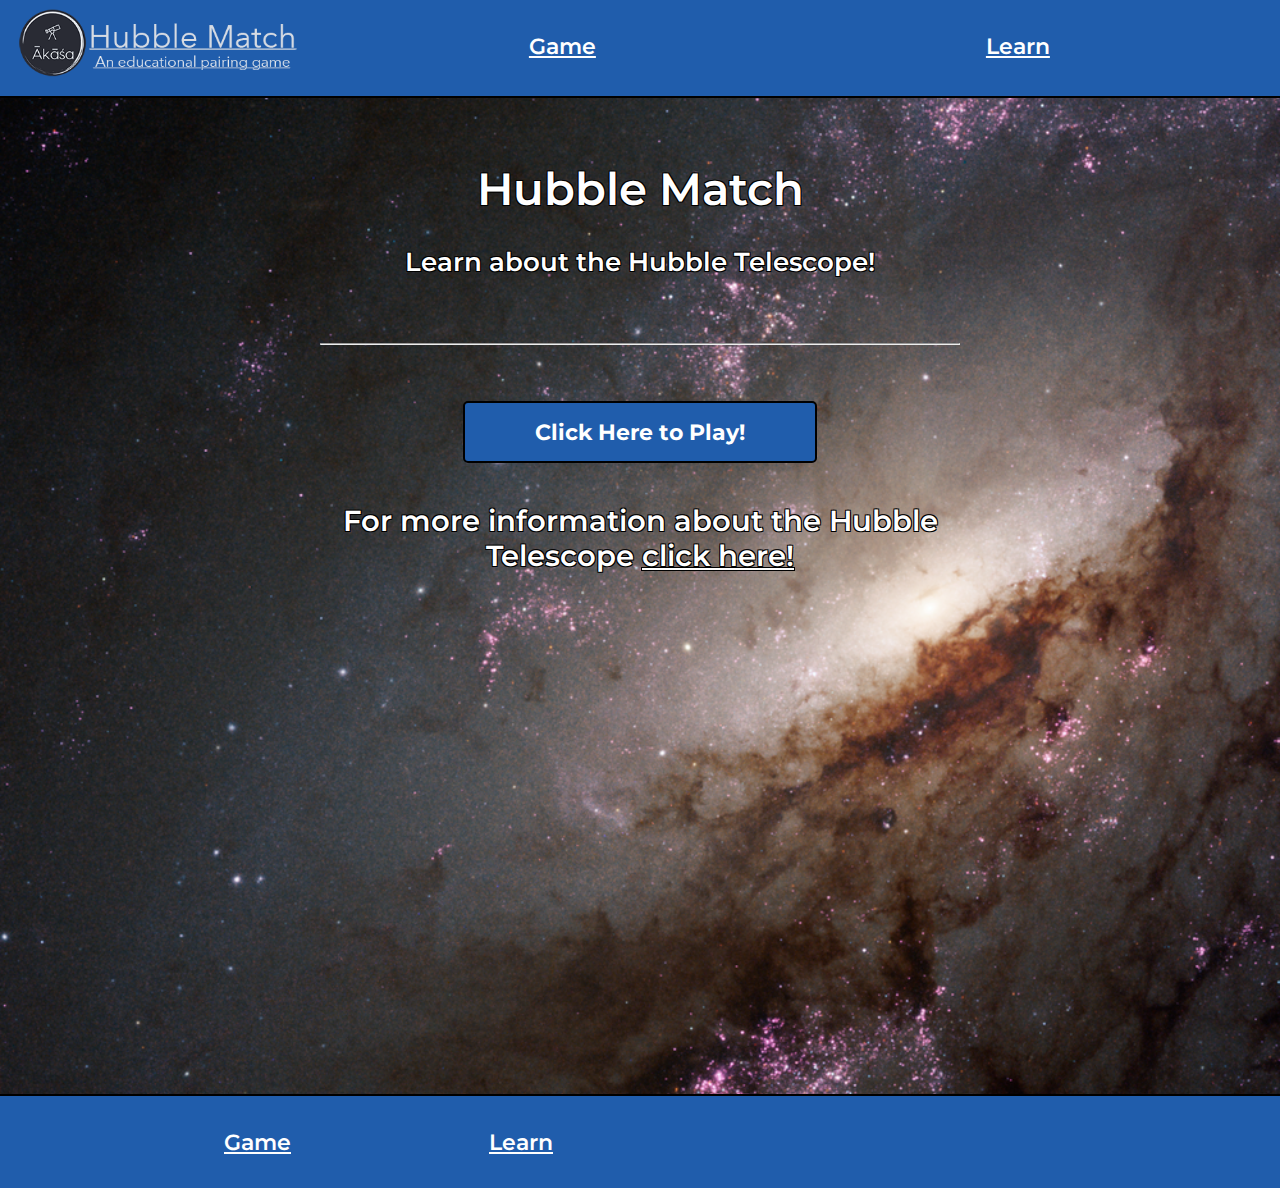
<file: index.html>
<!DOCTYPE html>
<html lang="en" dir="ltr">
  <head>
    <meta charset="utf-8">
    <meta name="viewport" content="width=device-width, initial-scale=1.0" />
    <meta http-equiv="X-UA-Compatible" content="ie=edge">
    <title>spaceMatch</title>
    <link rel="shortcut icon" type="image/png" href="favicon.png"/>
    <link rel="stylesheet" href="css/home.css">
    <link href='https://fonts.googleapis.com/css?family=Montserrat' rel='stylesheet'>
  </head>
  <body>
    <header>
      <img src="img/small-logo.png" alt="A telescope with the Hindi word for space beneath it encircled by a crescent moon.">
      <a href="spaceMatch.html">Game</a>
      <a href="info.html">Learn</a>
    </header>
      <div class="page-container">
          <div class="page-content">
              <h1 class="text">Hubble Match</h1>
              <h3 class="text">Learn about the Hubble Telescope!</h3>
              <br>
              <hr>
              <br>
              <a class="button" href="spaceMatch.html">Click Here to Play!</a>
              <br>
              <br>
              <p class="hubble-info">For more information about the Hubble Telescope
              <span class="hubble-link"><a class="hubble-info" href="info.html">click here!</a></span>
            </p>
          </div>
      </div>
      <div class ="footerHome">
      <footer>
        <a href="spaceMatch.html">Game</a>
        <a href="info.html">Learn</a>
      </footer>
    </div>
  </body>
</html>
</file>
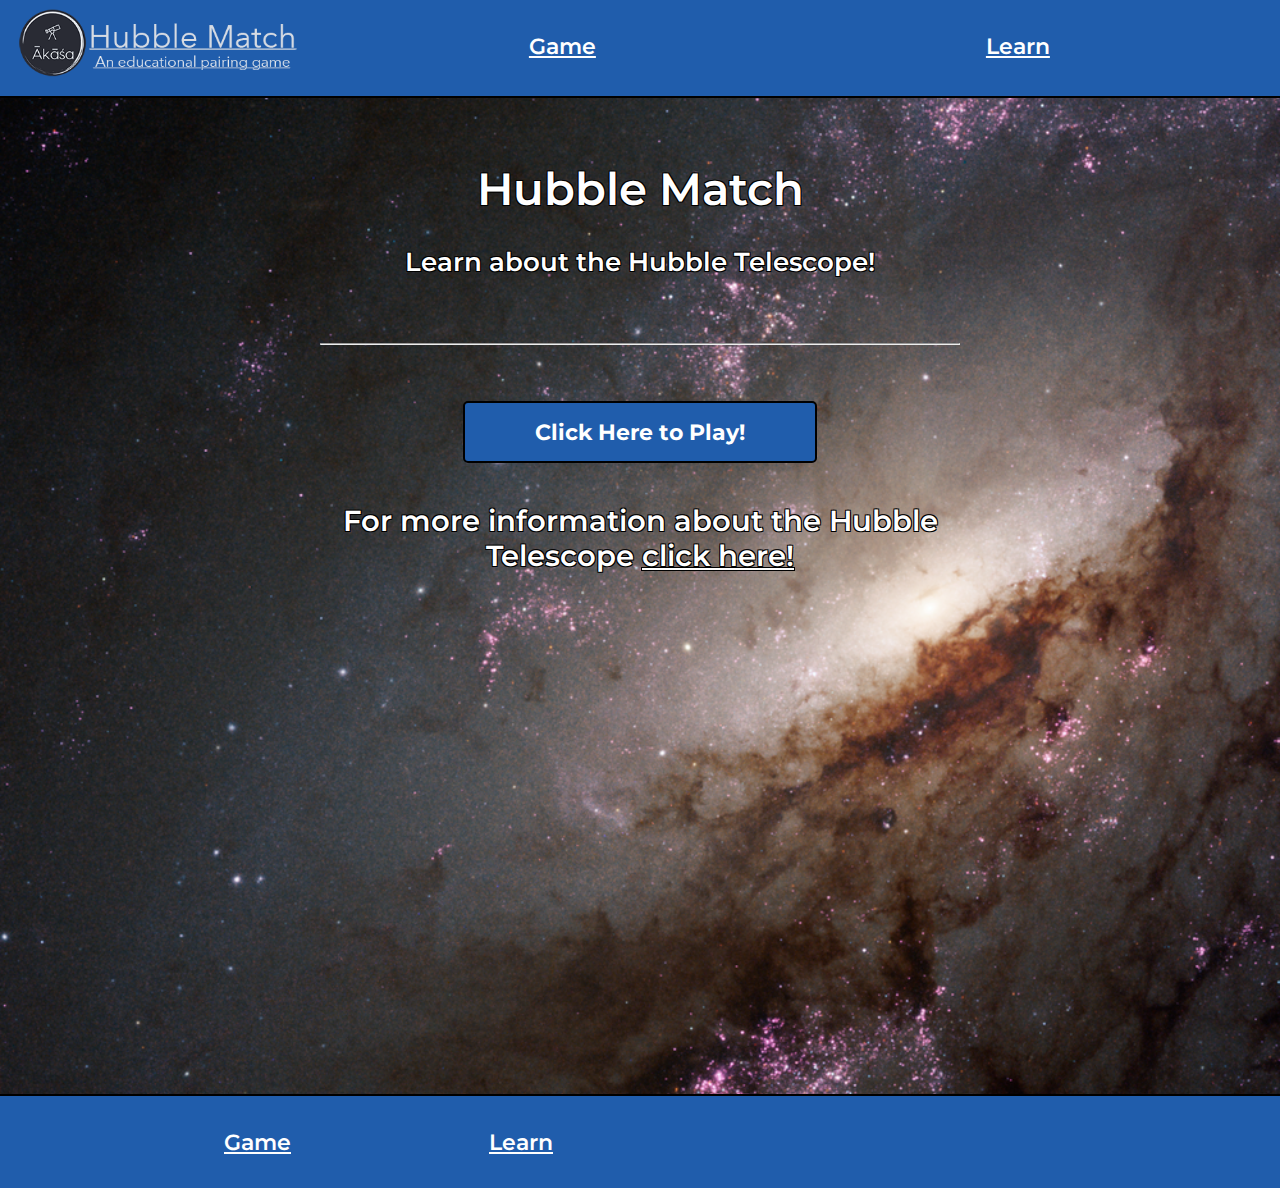
<file: home.html>
<!DOCTYPE html>
<html lang="en" dir="ltr">
  <head>
    <meta charset="utf-8">
    <meta name="viewport" content="width=device-width, initial-scale=1.0" />
    <meta http-equiv="X-UA-Compatible" content="ie=edge">
    <title>spaceMatch</title>
    <link rel="shortcut icon" type="image/png" href="favicon.png"/>
    <link rel="stylesheet" href="home.css">
    <link href='https://fonts.googleapis.com/css?family=Montserrat' rel='stylesheet'>
  </head>
  <body>
    <header>
      <img src="img/small-logo.png" alt="A telescope with the Hindi word for space beneath it encircled by a crescent moon.">
      <a href="spaceMatch.html">Game</a>
      <a href="info.html">Learn</a>
    </header>
      <div class="page-container">
          <div class="page-content">
              <h1 class="text">Hubble Match</h1>
              <h3 class="text">Learn about the Hubble Telescope!</h3>
              <br>
              <hr>
              <br>
              <a class="button" href="spaceMatch.html">Click Here to Play!</a>
              <br>
              <br>
              <p class="hubble-info">For more information about the Hubble Telescope
              <span class="hubble-link"><a class="hubble-info" href="info.html">click here!</a></span>
            </p>
          </div>
      </div>
      <div class ="footerHome">
      <footer>
        <a href="spaceMatch.html">Game</a>
        <a href="info.html">Learn</a>
      </footer>
    </div>
  </body>
</html>
</file>
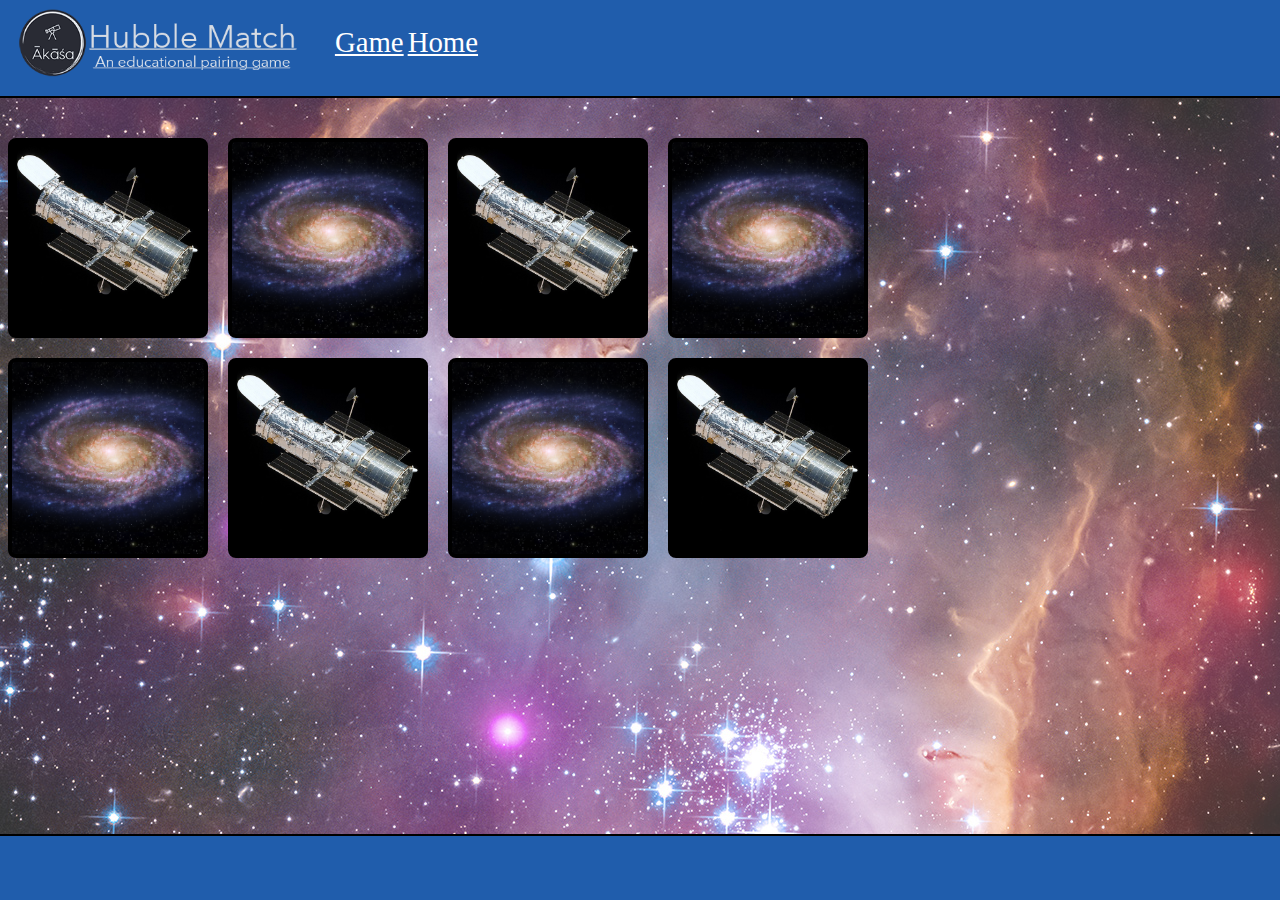
<file: info.html>
<!DOCTYPE html>
<html lang="en" dir="ltr">
  <head>
    <meta charset="utf-8">
    <meta name="viewport" content="width=device-width, initial-scale=1.0" />
    <meta http-equiv="X-UA-Compatible" content="ie=edge">
    <title>Hubble Information</title>
    <link rel="shortcut icon" type="image/png" href="favicon.png"/>
    <link rel="stylesheet" href="css/info.css">
    <link href='https://fonts.googleapis.com/css?family=Montserrat' rel='stylesheet'>
  </head>
  <body>
    <header>
      <img src="img/small-logo.png" alt="A telescope with the Hindi word for space beneath it encircled by a crescent moon."/>
      <a href="spaceMatch.html">Game</a>
      <a href="index.html">Home</a>
    </header>
    <div class="main">
        <div class="reveal-text-on-image" data-text="The Hubble Telescope is named after astronomer Edwin Hubble, one of the most highly regarded astronomers of all time." style="background-image:url(img/infoFlip2.jpeg)">
        </div>
        <div class="reveal-text-on-image slide-down" data-text="Hubble’s scientific successor, the James Webb Space Telescope (JWST), is scheduled for launch in March 2021." style="background-image:url(img/infoFlip1.png)">
        </div>
        <div class="reveal-text-on-image slide-left" data-text="Hubble is sized at a whopping 13.3 meters (43.5 feet) long!
        Approximately equal to the length of a large school bus." style="background-image:url(img/infoFlip2.jpeg)">
        </div>

        <div class="reveal-text-on-image" data-text="Hubble has allowed us to see things as far as 13.4 billion light-
        years from Earth.  The farthest area being the Hubble Deep Field." style="background-image:url(img/infoFlip1.png)">
        </div>

        </br>

        <div class="reveal-text-on-image slide-left" data-text="Hubble is limited by intense light due to it’s sensitive instruments. This means viewing the Sun, Mercury, Venus and stars in close proximity to the sun are not able to be photographed." style="background-image:url(img/infoFlip1.png)">
        </div>

        <div class="reveal-text-on-image" data-text="Since the Hubble was launched in 1990 it has made more than 1.3 million observations." style="background-image:url(img/infoFlip2.jpeg)">
        </div>

        <div class="reveal-text-on-image slide-down" data-text="The Hubble telescope is designed to orbit our planet and simply photograph the galaxies stars and planets. To maintain this orbit the Hubble travels around 17,000 mph, travelling over 4 billion miles since it’s launch." style="background-image:url(img/infoFlip1.png)">
        </div>

        <div class="reveal-text-on-image slide-down" data-text="Hubble runs on sunlight, making it the ultimate cordless power tool. There are batteries that also charge from the sun allowing it to be operational during the 28 to 36 minutes it remains within the earth’s shadow during orbit." style="background-image:url(img/infoFlip2.jpeg)">
        </div>
    </div>
    <div class ="infoFooter">
<footer>
</footer>
</div>
</body>
</html>
</file>
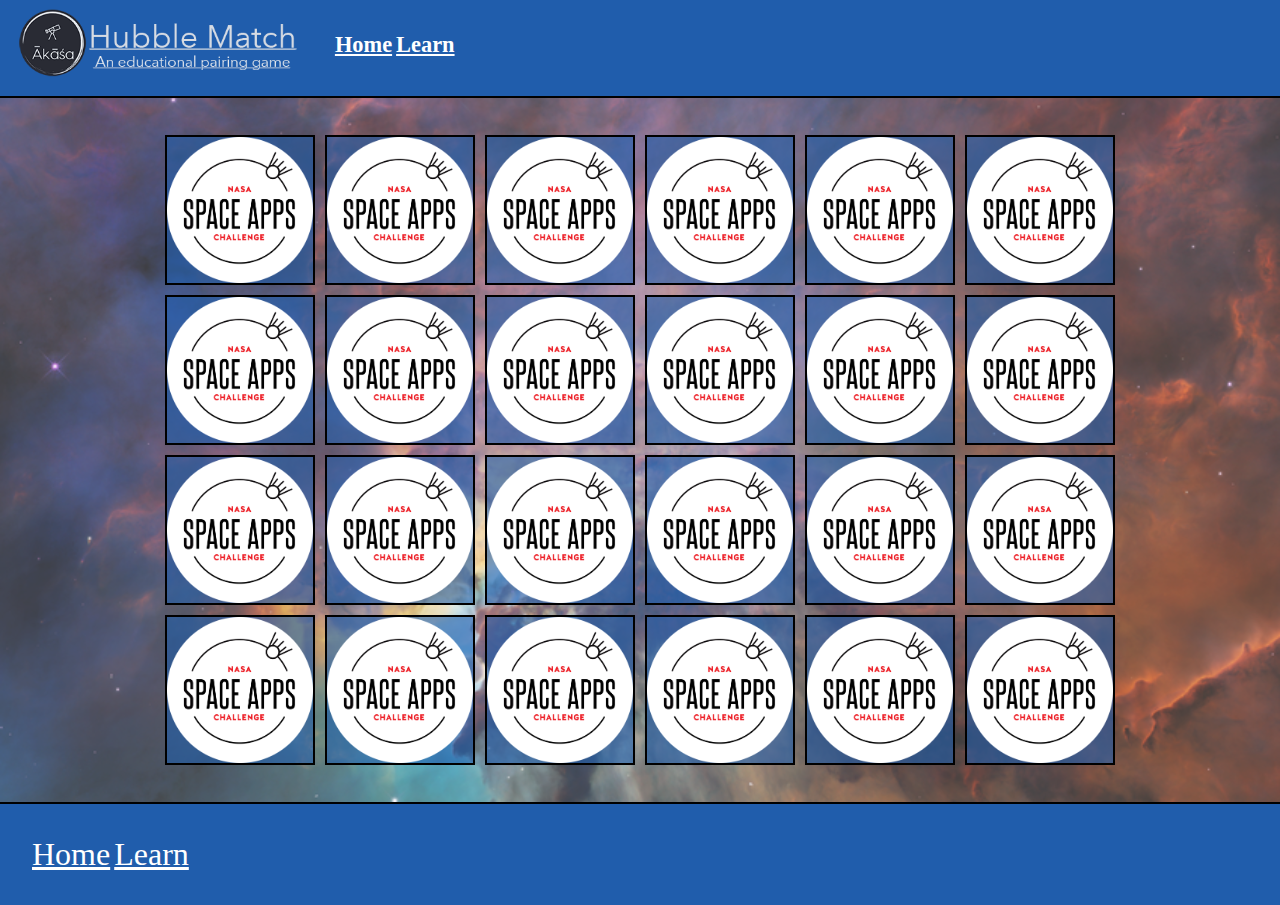
<file: spaceMatch.html>
<!doctype html>
<html lang="en">

<head>
  <meta charset="utf-8">
  <meta name="viewport" content="width=device-width, initial-scale=1.0">
  <meta http-equiv="X-UA-Compatible" content="ie=edge">

  <title>Space Game</title>

  <link rel="stylesheet" href="css/style.prefix.css">
  <link rel="icon" type="image/png" href="favicon.png">

</head>

<body>
  <header>
    <img src="img/small-logo.png" alt="A telescope with the Hindi word for space beneath it encircled by a crescent moon.">
    <a href="index.html">Home</a>
      <a href="info.html">Learn</a>
  </header>
  <div id="game"></div>
  <footer>
    <a href="index.html">Home</a>
      <a href="info.html">Learn</a></br>
  </footer>
  <script src="js/script.js"></script>
</body>

</html>
</file>
<file: css/home.css>
* {
  color: white;
  font-weight: 600;
}

body {
  background-image: url("../images/home.png");
  background-size: cover;
  background-color: (255, 255, 255, 0.4);
  background-blend-mode: lighten;
  font-family: Montserrat;
  font-size: 1.4rem;
  margin: 0px;
}

header > a {
  color: #fff;
  font-weight: 600;
  font-size: 1.4rem;
  padding: 12rem;
}

/* Phone and Tablet Styles */
@media only screen and (max-width: 767px) {
    header > img {
      height: 6rem;
    }

    footer > a {
      font-size: 1.4rem;
      padding: 1rem;
    }
}

header, footer {
  background-color: #205dac;
  border-bottom: solid 2px #000;
}

header {
  margin-bottom: 2rem;
}

header > img {
  height: 6rem;
  vertical-align: middle;
}

footer {
  padding: 2rem;
  margin-top: 2rem;
  border-bottom: none;
  border-top: solid 2px #000;
}

footer > a {
  padding-left: 12rem;
}

#starting-link {
  font-size: 1.7rem;
  text-decoration: none;
}

.button {
    display: block;
    width: 115px;
    background: rgba(32, 93, 172, 1.0);
    padding: 15px;
    text-align: center;
    border-radius: 5px;
    color: white;
    font-weight: bold;
    margin: auto;
    margin-top: 1rem;
    margin-bottom: -2.8rem;
    width: 50%;
    border: 2px solid #000;
    text-decoration: none;
}

.text {
  text-shadow: -1px -1px 0 #000,
                1px -1px 0 #000,
               -1px 1px 0 #000,
                1px 1px 0 #000;
}

.hubble-link{
  font-size: 1.8rem;
}
.hubble-info {
      text-shadow: -1px -1px 0 #000,
                    1px -1px 0 #000,
                   -1px 1px 0 #000,
                    1px 1px 0 #000;
      font-size: 1.8rem;
      margin-bottom: 10px;

}

.hubble-info > a {
    font-size: 2.5rem;
}

.page-container {
    min-height: 100vh;
    width: 100%;
    text-align: center;
}

.page-content {
margin: auto;
width: 50%;
margin-top: 5%;
}
</file>
<file: home.css>
* {
  color: white;
  font-weight: 600;
}

body {
  background-image: url("../images/home.png");
  background-size: cover;
  background-color: (255, 255, 255, 0.4);
  background-blend-mode: lighten;
  font-family: Montserrat;
  font-size: 1.4rem;
  margin: 0px;
}

header > a {
  color: #fff;
  font-weight: 600;
  font-size: 1.4rem;
  padding: 12rem;
}

/* Phone and Tablet Styles */
@media only screen and (max-width: 767px) {
    header > img {
      height: 6rem;
    }

    footer > a {
      font-size: 1.4rem;
      padding: 1rem;
    }
}

header, footer {
  background-color: #205dac;
  border-bottom: solid 2px #000;
}

header {
  margin-bottom: 2rem;
}

header > img {
  height: 6rem;
  vertical-align: middle;
}

footer {
  padding: 2rem;
  margin-top: 2rem;
  border-bottom: none;
  border-top: solid 2px #000;
}

footer > a {
  padding-left: 12rem;
}

#starting-link {
  font-size: 1.7rem;
  text-decoration: none;
}

.button {
    display: block;
    width: 115px;
    background: rgba(32, 93, 172, 1.0);
    padding: 15px;
    text-align: center;
    border-radius: 5px;
    color: white;
    font-weight: bold;
    margin: auto;
    margin-top: 1rem;
    margin-bottom: -2.8rem;
    width: 50%;
    border: 2px solid #000;
    text-decoration: none;
}

.text {
  text-shadow: -1px -1px 0 #000,
                1px -1px 0 #000,
               -1px 1px 0 #000,
                1px 1px 0 #000;
}

.hubble-link{
  font-size: 1.8rem;
}
.hubble-info {
      text-shadow: -1px -1px 0 #000,
                    1px -1px 0 #000,
                   -1px 1px 0 #000,
                    1px 1px 0 #000;
      font-size: 1.8rem;
      margin-bottom: 10px;

}

.hubble-info > a {
    font-size: 2.5rem;
}

.page-container {
    min-height: 100vh;
    width: 100%;
    text-align: center;
}

.page-content {
margin: auto;
width: 50%;
margin-top: 5%;
}
</file>
<file: css/info.css>
*,
*::before,
*::after {
  -webkit-box-sizing: border-box;
          box-sizing: border-box;
}

body {
  margin: 0;
  background-image: url("../img/info.jpg");
  background-color: rgba(255, 255, 255, 0.2);
  background-blend-mode: lighten;
}

/* Phone and Tablet Styles */
@media only screen and (max-width: 767px) {

    footer > a {
      font-size: 1.4rem;
      padding: 1rem;
    }
}

header, footer {
  background-color: #205dac;
  border-bottom: solid 2px #000;
}

header {
  margin-bottom: 2rem;
}

header > img {
  height: 6rem;
  vertical-align: middle;
}

header > a {
    color: white;
    font-size: 1.8rem;
}

footer {
  padding: 2rem;
  margin-top: 2rem;
  border-bottom: none;
  border-top: solid 2px #000;
}

footer > a {
  color: white;
  font-size: 2rem;
}

.reveal-text-on-image {
  width: 200px;
  height: 200px;
  margin: 8px;
  display: inline-block;
  background-size: cover;
  background-position: center;
  border-radius: 8px;
  border: 4px solid #000;
  position: relative;
  overflow: hidden;
}



.reveal-text-on-image:before,
.reveal-text-on-image:after {
  content: "";
  position: absolute;
  top: 0;
  bottom: 0;
  left: 0;
  right: 0;
  background: inherit;
  transition: 0.3s;
}

.reveal-text-on-image:after {
  background: #fff;
  transform: translateY(100%);
  content: attr(data-text);
  padding: 8px;
  display: flex;
  align-items: center;
  text-align: center;
}

.reveal-text-on-image:hover:before {
  transform: translateY(-50%); /*try different values*/
}

.reveal-text-on-image.slide-down:after {
  transform: translateY(-100%);
}
.reveal-text-on-image.slide-down:hover:before {
  transform: translateY(50%); /*try different values*/
}

.reveal-text-on-image.slide-left:after {
  transform: translate(100%, 0);
}
.reveal-text-on-image.slide-left:hover:before {
  transform: translate(-50%, 0); /*try different values*/
}

.reveal-text-on-image.slide-right:after {
  transform: translate(-100%, 0);
}
.reveal-text-on-image.slide-right:hover:before {
  transform: translate(50%, 0); /*try different values*/
}

.reveal-text-on-image:hover:after {
  transform: translateY(0);
  box-shadow: 0 0 0 200px rgba(0, 0, 0, 0.5);
}

.infoFooter {
   position: fixed;
   left: 0;
   bottom: 0;
   width: 100%;
   color: white;

}
</file>
<file: css/style.prefix.css>
*,
*::before,
*::after {
  -webkit-box-sizing: border-box;
          box-sizing: border-box;
}

body {
  margin: 0;
  background-image: url("../images/game.png");
  background-size: cover;
  background-color: rgba(255, 255, 255, 0.2);
  background-blend-mode: lighten;
  font-family: Montserrat;
}

/* Phone and Tablet Styles */
@media only screen and (max-width: 767px) {

    footer > a {
      font-size: 1.4rem;
      padding: 1rem;
    }
}

header, footer {
  background-color: #205dac;
  border-bottom: solid 2px #000;
}

header {
  margin-bottom: 2rem;
}

header > a {
  color: #fff;
  font-weight: 600;
  font-size: 1.4rem;
}

header > img {
  height: 6rem;
  vertical-align: middle;
}

footer {
  padding: 2rem;
  margin-top: 2rem;
  border-bottom: none;
  border-top: solid 2px #000;
}

footer > a {
  color: white;
  font-size: 2rem;
}

.grid {
  max-width: 960px;
  margin: 0 auto;
  display: -webkit-box;
  display: -ms-flexbox;
  display: flex;
  -ms-flex-wrap: wrap;
      flex-wrap: wrap;
  -webkit-box-pack: space-evenly;
      -ms-flex-pack: space-evenly;
          justify-content: space-evenly;
}

.card {
  position: relative;
  -webkit-transition: all .4s linear;
  -o-transition: all .4s linear;
  transition: all .4s linear;
  -webkit-transform-style: preserve-3d;
          transform-style: preserve-3d;
  margin: 5px;
}

.card,
.back,
.front {
  height: 150px;
  width: 150px;
}

.back,
.front {
  position: absolute;
  -webkit-backface-visibility: hidden;
          backface-visibility: hidden;
}

.front {
  background: rgba(32, 93, 172, 0.6) url('../img/topPart.png') no-repeat center center / contain;
  border: solid 2px #000;
}

.back {
  -webkit-transform: rotateY(180deg);
          transform: rotateY(180deg);
  background-color: #6589F9;
  background-size: contain;
  background-repeat: no-repeat;
  background-position: center center;
  border: solid 2px #000;
}

.selected {
  -webkit-transform: rotateY(180deg);
          transform: rotateY(180deg);
}

.match .front {
  display: none;
}
</file>
